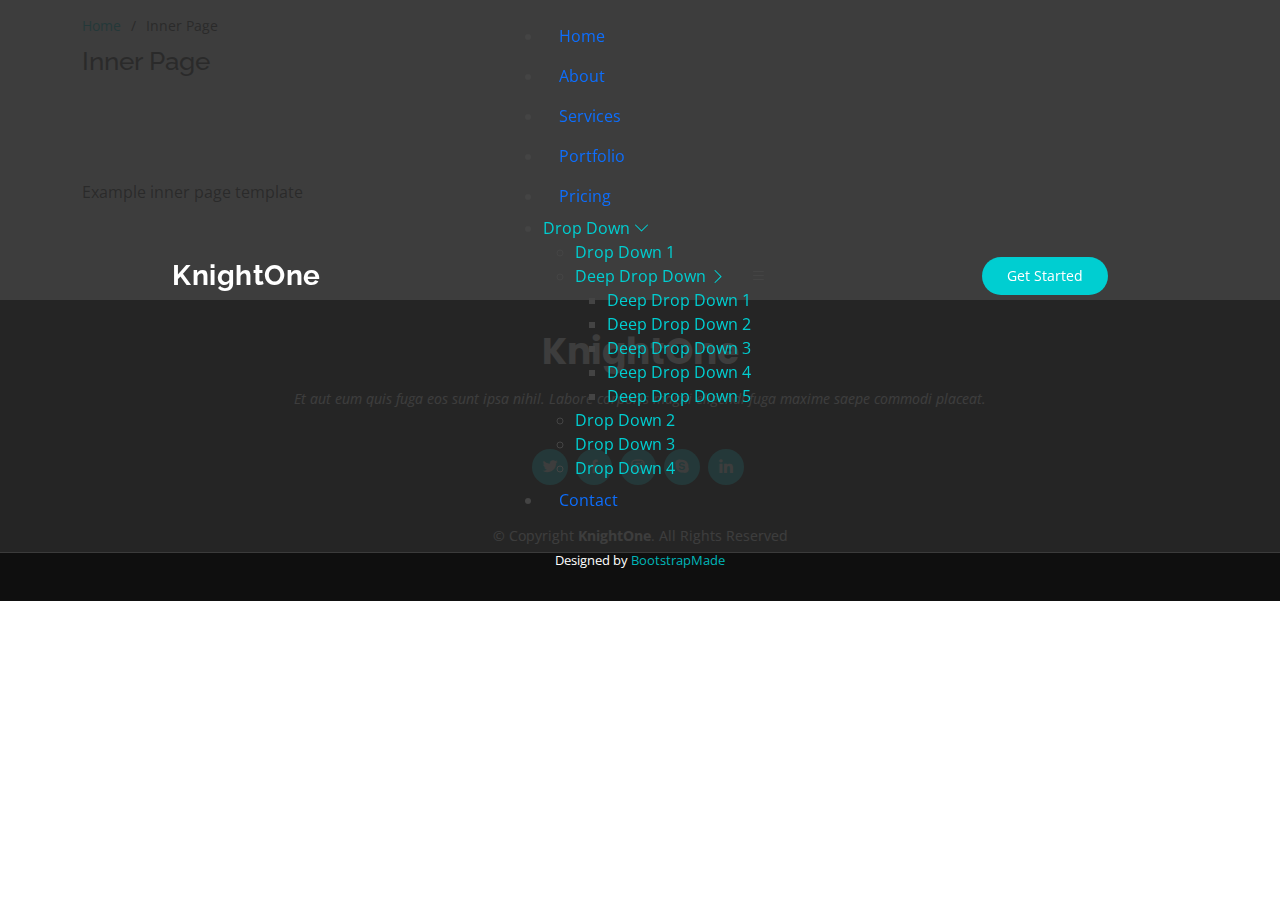
<file: inner-page.html>
<!DOCTYPE html>
<html lang="en">

<head>
  <meta charset="utf-8">
  <meta content="width=device-width, initial-scale=1.0" name="viewport">

  <title>Inner Page - KnightOne Bootstrap Template</title>
  <meta content="" name="description">
  <meta content="" name="keywords">

  <!-- Favicons -->
  <link href="assets/img/favicon.png" rel="icon">
  <link href="assets/img/apple-touch-icon.png" rel="apple-touch-icon">

  <!-- Google Fonts -->
  <link href="https://fonts.googleapis.com/css?family=Open+Sans:300,300i,400,400i,600,600i,700,700i|Raleway:300,300i,400,400i,500,500i,600,600i,700,700i|Poppins:300,300i,400,400i,500,500i,600,600i,700,700i" rel="stylesheet">

  <!-- Vendor CSS Files -->
  <link href="assets/vendor/bootstrap/css/bootstrap.min.css" rel="stylesheet">
  <link href="assets/vendor/bootstrap-icons/bootstrap-icons.css" rel="stylesheet">
  <link href="assets/vendor/boxicons/css/boxicons.min.css" rel="stylesheet">
  <link href="assets/vendor/glightbox/css/glightbox.min.css" rel="stylesheet">
  <link href="assets/vendor/remixicon/remixicon.css" rel="stylesheet">
  <link href="assets/vendor/swiper/swiper-bundle.min.css" rel="stylesheet">

  <!-- Template Main CSS File -->
  <link href="assets/css/style.css" rel="stylesheet">

  <!-- =======================================================
  * Template Name: KnightOne - v4.7.0
  * Template URL: https://bootstrapmade.com/knight-simple-one-page-bootstrap-template/
  * Author: BootstrapMade.com
  * License: https://bootstrapmade.com/license/
  ======================================================== -->
</head>

<body>

  <!-- ======= Header ======= -->
  <header id="header" class="fixed-top header-inner-pages">
    <div class="container-fluid">

      <div class="row justify-content-center">
        <div class="col-xl-9 d-flex align-items-center justify-content-lg-between">
          <h1 class="logo me-auto me-lg-0"><a href="index.html">KnightOne</a></h1>
          <!-- Uncomment below if you prefer to use an image logo -->
          <!-- <a href="index.html" class="logo me-auto me-lg-0"><img src="assets/img/logo.png" alt="" class="img-fluid"></a>-->

          <nav id="navbar" class="navbar order-last order-lg-0">
            <ul>
              <li><a class="nav-link scrollto " href="#hero">Home</a></li>
              <li><a class="nav-link scrollto" href="#about">About</a></li>
              <li><a class="nav-link scrollto" href="#services">Services</a></li>
              <li><a class="nav-link scrollto " href="#portfolio">Portfolio</a></li>
              <li><a class="nav-link scrollto" href="#pricing">Pricing</a></li>
              <li class="dropdown"><a href="#"><span>Drop Down</span> <i class="bi bi-chevron-down"></i></a>
                <ul>
                  <li><a href="#">Drop Down 1</a></li>
                  <li class="dropdown"><a href="#"><span>Deep Drop Down</span> <i class="bi bi-chevron-right"></i></a>
                    <ul>
                      <li><a href="#">Deep Drop Down 1</a></li>
                      <li><a href="#">Deep Drop Down 2</a></li>
                      <li><a href="#">Deep Drop Down 3</a></li>
                      <li><a href="#">Deep Drop Down 4</a></li>
                      <li><a href="#">Deep Drop Down 5</a></li>
                    </ul>
                  </li>
                  <li><a href="#">Drop Down 2</a></li>
                  <li><a href="#">Drop Down 3</a></li>
                  <li><a href="#">Drop Down 4</a></li>
                </ul>
              </li>
              <li><a class="nav-link scrollto" href="#contact">Contact</a></li>
            </ul>
            <i class="bi bi-list mobile-nav-toggle"></i>
          </nav><!-- .navbar -->

          <a href="#about" class="get-started-btn scrollto">Get Started</a>
        </div>
      </div>

    </div>
  </header><!-- End Header -->

  <main id="main">

    <!-- ======= Breadcrumbs ======= -->
    <section id="breadcrumbs" class="breadcrumbs">
      <div class="container">

        <ol>
          <li><a href="index.html">Home</a></li>
          <li>Inner Page</li>
        </ol>
        <h2>Inner Page</h2>

      </div>
    </section><!-- End Breadcrumbs -->

    <section class="inner-page">
      <div class="container">
        <p>
          Example inner page template
        </p>
      </div>
    </section>

  </main><!-- End #main -->

  <!-- ======= Footer ======= -->
  <footer id="footer">
    <div class="container">
      <h3>KnightOne</h3>
      <p>Et aut eum quis fuga eos sunt ipsa nihil. Labore corporis magni eligendi fuga maxime saepe commodi placeat.</p>
      <div class="social-links">
        <a href="#" class="twitter"><i class="bx bxl-twitter"></i></a>
        <a href="#" class="facebook"><i class="bx bxl-facebook"></i></a>
        <a href="#" class="instagram"><i class="bx bxl-instagram"></i></a>
        <a href="#" class="google-plus"><i class="bx bxl-skype"></i></a>
        <a href="#" class="linkedin"><i class="bx bxl-linkedin"></i></a>
      </div>
      <div class="copyright">
        &copy; Copyright <strong><span>KnightOne</span></strong>. All Rights Reserved
      </div>
      <div class="credits">
        <!-- All the links in the footer should remain intact. -->
        <!-- You can delete the links only if you purchased the pro version. -->
        <!-- Licensing information: https://bootstrapmade.com/license/ -->
        <!-- Purchase the pro version with working PHP/AJAX contact form: https://bootstrapmade.com/knight-simple-one-page-bootstrap-template/ -->
        Designed by <a href="https://bootstrapmade.com/">BootstrapMade</a>
      </div>
    </div>
  </footer><!-- End Footer -->

  <div id="preloader"></div>
  <a href="#" class="back-to-top d-flex align-items-center justify-content-center"><i class="bi bi-arrow-up-short"></i></a>

  <!-- Vendor JS Files -->
  <script src="assets/vendor/purecounter/purecounter.js"></script>
  <script src="assets/vendor/bootstrap/js/bootstrap.bundle.min.js"></script>
  <script src="assets/vendor/glightbox/js/glightbox.min.js"></script>
  <script src="assets/vendor/isotope-layout/isotope.pkgd.min.js"></script>
  <script src="assets/vendor/swiper/swiper-bundle.min.js"></script>
  <script src="assets/vendor/php-email-form/validate.js"></script>

  <!-- Template Main JS File -->
  <script src="assets/js/script.js"></script>

</body>

</html>
</file>
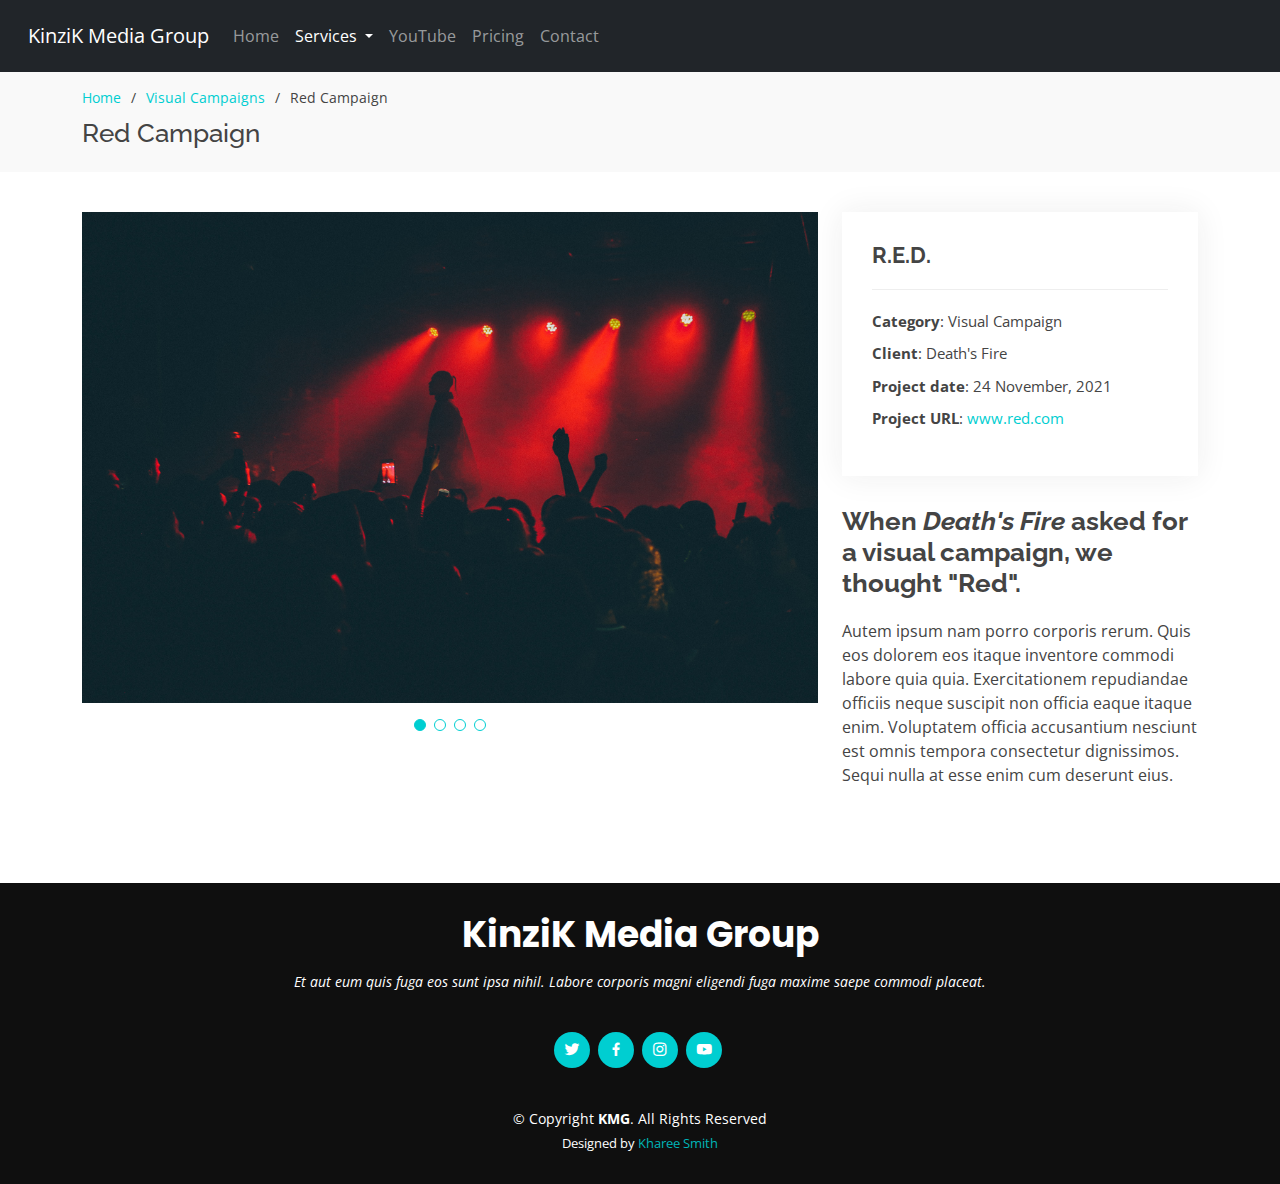
<file: portfolio-details.html>
<!DOCTYPE html>
<html lang="en">

<head>
  <meta charset="utf-8">
  <meta content="width=device-width, initial-scale=1.0" name="viewport">

  <title>Portfolio Details - KnightOne Bootstrap Template</title>
  <meta content="" name="description">
  <meta content="" name="keywords">

  <!-- Favicons -->
  <link href="assets/img/favicon.png" rel="icon">
  <link href="assets/img/apple-touch-icon.png" rel="apple-touch-icon">

  <!-- Google Fonts -->
  <link href="https://fonts.googleapis.com/css?family=Open+Sans:300,300i,400,400i,600,600i,700,700i|Raleway:300,300i,400,400i,500,500i,600,600i,700,700i|Poppins:300,300i,400,400i,500,500i,600,600i,700,700i" rel="stylesheet">

  <!-- Vendor CSS Files -->
  <link href="assets/vendor/bootstrap/css/bootstrap.min.css" rel="stylesheet">
  <link href="assets/vendor/bootstrap-icons/bootstrap-icons.css" rel="stylesheet">
  <link href="assets/vendor/boxicons/css/boxicons.min.css" rel="stylesheet">
  <link href="assets/vendor/glightbox/css/glightbox.min.css" rel="stylesheet">
  <link href="assets/vendor/remixicon/remixicon.css" rel="stylesheet">
  <link href="assets/vendor/swiper/swiper-bundle.min.css" rel="stylesheet">

  <!-- Template Main CSS File -->
  <link href="assets/css/style.css" rel="stylesheet">

  <!-- =======================================================
  * Template Name: KnightOne - v4.7.0
  * Template URL: https://bootstrapmade.com/knight-simple-one-page-bootstrap-template/
  * Author: BootstrapMade.com
  * License: https://bootstrapmade.com/license/
  ======================================================== -->
</head>

<body>

  <nav class="navbar navbar-expand-lg navbar-dark bg-dark">
    <div class="container-fluid">
      <a class="navbar-brand" href="index.html">KinziK Media Group</a>

      <button class="navbar-toggler" type="button" data-bs-toggle="collapse" data-bs-target="#navbarStuff" aria-controls="navbarSupportedContent" aria-expanded="false" aria-label="Toggle navigation">
        <span class="navbar-toggler-icon"></span>
      </button>


      <div class="collapse navbar-collapse" id="navbarStuff">
        <ul class="navbar-nav me-auto mb-2 mb-lg-0">
          <li class="nav-item">
            <a class="nav-link" aria-current="page" href="index.html">Home</a>
          </li>
          <!-- <li class="nav-item">
            <a class="nav-link active" href="#services">Services</a>
          </li> -->
          <li class="nav-item dropdown">
            <a class="nav-link dropdown-toggle active" href="#" id="navbarDropdown" role="button" data-bs-toggle="dropdown" aria-expanded="false">
              Services
            </a>
            <ul class="dropdown-menu" aria-labelledby="navbarDropdown">
              <li><a class="dropdown-item" href="services-page.html">Visual Campaigns</a></li>
              <li><hr class="dropdown-divider"></li>
              <li><a class="dropdown-item" href="services-page.html">Shows/Tours</a></li>
              <li><a class="dropdown-item" href="services-page.html">Music Videos</a></li>
              <li><a class="dropdown-item" href="services-page.html">Political Campaigns</a></li>
              <li><a class="dropdown-item" href="services-page.html">Vlogs</a></li>
              <li><a class="dropdown-item" href="services-page.html">Graphic Designs</a></li>
            </ul>
          </li>
          <li class="nav-item">
            <a class="nav-link" href="https://www.youtube.com/channel/UCKEd5STTzcl_kOXQofRNTzQ" target="_blank">YouTube</a>
            <li class="nav-item">
              <a class="nav-link" href="index.html#pricing">Pricing</a>
            </li>
        </li><li class="nav-item">
          <a class="nav-link" href="#contact">Contact</a>
        </li>
        </ul>
      </div>
    </div>
  </nav>

  <main id="main">

    <!-- ======= Breadcrumbs ======= -->
    <section id="breadcrumbs" class="breadcrumbs">
      <div class="container">

        <ol>
          <li><a href="index.html">Home</a></li>
          <li><a href="services-page.html">Visual Campaigns</a></li>
          <li>Red Campaign</li>
        </ol>
        <h2>Red Campaign</h2>

      </div>
    </section><!-- End Breadcrumbs -->

    <!-- ======= Portfolio Details Section ======= -->
    <section id="portfolio-details" class="portfolio-details">
      <div class="container">

        <div class="row gy-4">

          <div class="col-lg-8">
            <div class="portfolio-details-slider swiper">
              <div class="swiper-wrapper align-items-center">

                <div class="swiper-slide">
                  <img src="assets/img/portfolio/RC1.jpg" alt="">
                </div>

                <div class="swiper-slide">
                  <img src="assets/img/portfolio/RC2.jpg" alt="">
                </div>

                <div class="swiper-slide">
                  <img src="assets/img/portfolio/RC3.jpg" alt="">
                </div>

                <div class="swiper-slide">
                  <img src="assets/img/portfolio/RC4.jpg" alt="">
                </div>

              </div>
              <div class="swiper-pagination"></div>
            </div>
          </div>

          <div class="col-lg-4">
            <div class="portfolio-info">
              <h3>R.E.D.</h3>
              <ul>
                <li><strong>Category</strong>: Visual Campaign</li>
                <li><strong>Client</strong>: Death's Fire</li>
                <li><strong>Project date</strong>: 24 November, 2021</li>
                <li><strong>Project URL</strong>: <a href="#">www.red.com</a></li>
              </ul>
            </div>
            <div class="portfolio-description">
              <h2>When <em>Death's Fire</em> asked for a visual campaign, we thought "Red".</h2>
              <p>
                Autem ipsum nam porro corporis rerum. Quis eos dolorem eos itaque inventore commodi labore quia quia. Exercitationem repudiandae officiis neque suscipit non officia eaque itaque enim. Voluptatem officia accusantium nesciunt est omnis tempora consectetur dignissimos. Sequi nulla at esse enim cum deserunt eius.
              </p>
            </div>
          </div>

        </div>

      </div>
    </section><!-- End Portfolio Details Section -->

  </main><!-- End #main -->

  <!-- ======= Footer ======= -->
  <footer id="footer">
    <div class="container">
      <h3>KinziK Media Group</h3>
      <p>Et aut eum quis fuga eos sunt ipsa nihil. Labore corporis magni eligendi fuga maxime saepe commodi placeat.</p>
      <div class="social-links">
        <a href="https://twitter.com/_zksmith" target="_blank" class="twitter"><i class="bx bxl-twitter"></i></a>
        <a href="#" class="facebook"><i class="bx bxl-facebook"></i></a>
        <a href="https://www.instagram.com/" target="_blank" class="instagram"><i class="bx bxl-instagram"></i></a>
        <a href="https://www.youtube.com/channel/UCKEd5STTzcl_kOXQofRNTzQ" target="_blank" class="youtube"><i class="bx bxl-youtube"></i></a>
        <!-- <a href="#" class="linkedin"><i class="bx bxl-linkedin"></i></a> -->
      </div>
      <div class="copyright">
        &copy; Copyright <strong><span>KMG</span></strong>. All Rights Reserved
      </div>
      <div class="credits">
        <!-- All the links in the footer should remain intact. -->
        <!-- You can delete the links only if you purchased the pro version. -->
        <!-- Licensing information: https://bootstrapmade.com/license/ -->
        <!-- Purchase the pro version with working PHP/AJAX contact form: https://bootstrapmade.com/knight-simple-one-page-bootstrap-template/ -->
        Designed by <a href="https://khareesmith.com/">Kharee Smith</a>
      </div>
    </div>
  </footer><!-- End Footer -->

  <div id="preloader"></div>
  <a href="#" class="back-to-top d-flex align-items-center justify-content-center"><i class="bi bi-arrow-up-short"></i></a>

  <!-- Vendor JS Files -->
  <script src="assets/vendor/purecounter/purecounter.js"></script>
  <script src="assets/vendor/bootstrap/js/bootstrap.bundle.min.js"></script>
  <script src="assets/vendor/glightbox/js/glightbox.min.js"></script>
  <script src="assets/vendor/isotope-layout/isotope.pkgd.min.js"></script>
  <script src="assets/vendor/swiper/swiper-bundle.min.js"></script>
  <script src="assets/vendor/php-email-form/validate.js"></script>

  <!-- Template Main JS File -->
  <script src="./assets/js/script.js"></script>

</body>

</html>
</file>
<file: assets/css/style.css>
/*--------------------------------------------------------------
# General
--------------------------------------------------------------*/
body {
    font-family: "Open Sans", sans-serif;
    color: #444444;
    overflow-y: scroll;
  }
  
  ::-webkit-scrollbar {
    width: 20px;
  }
  
  ::-webkit-scrollbar-track {
    background: #f1f1f1;
  }
  
  ::-webkit-scrollbar-thumb {
    background: #888;
  }
  
  a {
    color: darkturquoise;
    text-decoration: none;
  }
  
  a:hover {
    color: rgb(2, 166, 168);
    text-decoration: none;
  }
  
  h1, h2, h3, h4, h5, h6 {
    font-family: "Raleway", sans-serif;
  }
  
  /*--------------------------------------------------------------
  # Preloader
  --------------------------------------------------------------*/
  #preloader {
    position: fixed;
    top: 0;
    left: 0;
    right: 0;
    bottom: 0;
    z-index: 9999;
    overflow: hidden;
    background: #fff;
  }
  
  #preloader:before {
    content: "";
    position: fixed;
    top: calc(50% - 30px);
    left: calc(50% - 30px);
    border: 6px solid darkturquoise;
    border-top-color: #fff;
    border-bottom-color: #fff;
    border-radius: 50%;
    width: 60px;
    height: 60px;
    -webkit-animation: animate-preloader 1s linear infinite;
    animation: animate-preloader 1s linear infinite;
  }
  
  @-webkit-keyframes animate-preloader {
    0% {
      transform: rotate(0deg);
    }
    100% {
      transform: rotate(360deg);
    }
  }
  
  @keyframes animate-preloader {
    0% {
      transform: rotate(0deg);
    }
    100% {
      transform: rotate(360deg);
    }
  }
  /*--------------------------------------------------------------
  # Back to top button
  --------------------------------------------------------------*/
  .back-to-top {
    position: fixed;
    visibility: hidden;
    opacity: 0;
    right: 15px;
    bottom: 15px;
    z-index: 996;
    background: darkturquoise;
    width: 40px;
    height: 40px;
    border-radius: 50px;
    transition: all 0.4s;
  }
  .back-to-top i {
    font-size: 28px;
    color: #fff;
    line-height: 0;
  }
  .back-to-top:hover {
    background: rgb(0, 181, 184);
    color: #fff;
  }
  .back-to-top.active {
    visibility: visible;
    opacity: 1;
  }
  
  /*--------------------------------------------------------------
  # Header
  --------------------------------------------------------------*/
  #header {
    transition: all 0.5s;
    z-index: 997;
    border-bottom: 1px solid rgba(255, 255, 255, 0.1);
  }
  #header.header-scrolled, #header.header-inner-pages {
    background: rgba(40, 40, 40, 0.9);
  }
  #header .logo {
    font-size: 28px;
    margin: 0;
    padding: 0;
    line-height: 1;
    font-weight: 700;
    letter-spacing: 0.5px;
  }
  #header .logo a {
    color: #fff;
  }
  #header .logo img {
    max-height: 40px;
  }
  @media (max-width: 992px) {
    #header {
      border: 0;
      padding: 15px 0;
    }
  }
  
  /* Get Startet Button */
  .get-started-btn {
    margin-left: 25px;
    background: darkturquoise;
    color: #fff;
    border-radius: 50px;
    padding: 8px 25px 9px 25px;
    white-space: nowrap;
    transition: 0.3s;
    font-size: 14px;
    display: inline-block;
  }
  .get-started-btn:hover {
    background: rgb(0, 181, 184);
    color: #fff;
  }
  @media (max-width: 992px) {
    .get-started-btn {
      margin: 0 15px 0 0;
      padding: 6px 18px;
    }
  }
  
  /*--------------------------------------------------------------
  # Navigation Menu
  --------------------------------------------------------------*/
  /**
  * Desktop Navigation 
  */
  .navbar {
    padding: 1rem;
  }
  /* .navbar ul {
    margin: 0;
    padding: 0;
    display: flex;
    list-style: none;
    align-items: center;
  } */
  /* .navbar li {
    position: relative;
  }
  .navbar > ul > li {
    position: relative;
    white-space: nowrap;
    margin: 0 12px;
  }
  .navbar a, .navbar a:focus {
    display: flex;
    align-items: center;
    justify-content: space-between;
    padding: 25px 3px;
    font-size: 14px;
    font-weight: 600;
    color: rgba(255, 255, 255, 0.7);
    white-space: nowrap;
    transition: 0.3s;
    position: relative;
  }
  .navbar a i, .navbar a:focus i {
    font-size: 12px;
    line-height: 0;
    margin-left: 5px;
  } */

  .dropdown-menu li .active{
    background-color: darkturquoise;
  }

  .dropdown-menu li :hover {
    
    background-color: darkturquoise;
    color: white;
  }

  /** .navbar a:hover:before, .navbar li:hover > a:before, .navbar .active:before {
    visibility: visible;
    width: 100%;
  }
  .navbar a:hover, .navbar .active, .navbar .active:focus, .navbar li:hover > a {
    color: #fff;
  }
  .navbar .dropdown ul {
    display: block;
    position: absolute;
    left: 0;
    top: calc(100% + 30px);
    margin: 0;
    padding: 10px 0;
    z-index: 99;
    opacity: 0;
    visibility: hidden;
    background: #fff;
    box-shadow: 0px 0px 30px rgba(127, 137, 161, 0.25);
    transition: 0.3s;
    border-top: 2px solid darkturquoise;
  }
  .navbar .dropdown ul li {
    min-width: 200px;
  }
  .navbar .dropdown ul a {
    padding: 10px 20px;
    font-size: 14px;
    text-transform: none;
    font-weight: 500;
    color: #282828;
  }
  .navbar .dropdown ul a i {
    font-size: 12px;
  }
  .navbar .dropdown ul a:hover, .navbar .dropdown ul .active:hover, .navbar .dropdown ul li:hover > a {
    color: darkturquoise;
  }
  .navbar .dropdown:hover > ul {
    opacity: 1;
    top: 100%;
    visibility: visible;
  }
  .navbar .dropdown .dropdown ul {
    top: 0;
    left: calc(100% - 30px);
    visibility: hidden;
  }
  
  @media (max-width: 1366px) {
    .navbar .dropdown .dropdown ul {
      left: -90%;
    }
    .navbar .dropdown .dropdown:hover > ul {
      left: -100%;
    }
  } */
  
  /**
  * Mobile Navigation 
  */
  /* .mobile-nav-toggle {
    color: #fff;
    font-size: 28px;
    cursor: pointer;
    display: none;
    line-height: 0;
    transition: 0.5s;
  }
  
  @media (max-width: 991px) {
    .mobile-nav-toggle {
      display: block;
    }
  
    .navbar ul {
      display: none;
    }
  }
  .navbar-mobile {
    position: fixed;
    overflow: hidden;
    top: 0;
    right: 0;
    left: 0;
    bottom: 0;
    background: rgba(15, 15, 15, 0.9);
    transition: 0.3s;
    z-index: 999;
  }
  .navbar-mobile .mobile-nav-toggle {
    position: absolute;
    top: 15px;
    right: 15px;
  }
  .navbar-mobile ul {
    display: block;
    position: absolute;
    top: 55px;
    right: 15px;
    bottom: 15px;
    left: 15px;
    padding: 10px 0;
    background-color: #fff;
    overflow-y: auto;
    transition: 0.3s;
  }
  .navbar-mobile a, .navbar-mobile a:focus {
    padding: 10px 20px;
    font-size: 15px;
    color: #282828;
  }
  .navbar-mobile a:hover:before, .navbar-mobile li:hover > a:before, .navbar-mobile .active:before {
    visibility: hidden;
  }
  .navbar-mobile a:hover, .navbar-mobile .active, .navbar-mobile li:hover > a {
    color: darkturquoise;
  }
  .navbar-mobile .getstarted, .navbar-mobile .getstarted:focus {
    margin: 15px;
  }
  .navbar-mobile .dropdown ul {
    position: static;
    display: none;
    margin: 10px 20px;
    padding: 10px 0;
    z-index: 99;
    opacity: 1;
    visibility: visible;
    background: #fff;
    box-shadow: 0px 0px 30px rgba(127, 137, 161, 0.25);
  }
  .navbar-mobile .dropdown ul li {
    min-width: 200px;
  }
  .navbar-mobile .dropdown ul a {
    padding: 10px 20px;
  }
  .navbar-mobile .dropdown ul a i {
    font-size: 12px;
  }
  .navbar-mobile .dropdown ul a:hover, .navbar-mobile .dropdown ul .active:hover, .navbar-mobile .dropdown ul li:hover > a {
    color: darkturquoise;
  }
  .navbar-mobile .dropdown > .dropdown-active {
    display: block;
  } */
  
  /*--------------------------------------------------------------
  # Hero Section
  --------------------------------------------------------------*/
  #hero {
    width: 100%;
    min-height: 100vh;
    /* background: url("../video/video.mp4") top center;
    background-size: cover; */
    position: relative;
    right: 0;
    bottom: 0;
  }
  
  #hero video {
    position: absolute;
    width: 100%;
    height: 100%;
    top: 0;
    left: 0;
    z-index: 1;
    object-fit: cover;
  }
  
  #hero .caption {
    position: relative;
    z-index: 2;
  }
  
  .overlay {
    background-image: url(../img/KMG_White.png);
    background-repeat: no-repeat;
    background-position: center;
    /* background-size: 80%; */
    position: absolute;
    top: 0;
    bottom: 0;
    left: 0;
    right: 0;
    display: flex;
    align-items: center;
    justify-content: center;
    z-index: 4;
  }
  
  #hero:before {
    content: "";
    background: rgba(0, 0, 0, 0.6);
    position: absolute;
    bottom: 0;
    top: 0;
    left: 0;
    right: 0;
    z-index: 3;
  }
  
  #hero .container {
    padding-top: 72px;
    position: relative;
    text-align: center;
  }
  #hero h1 {
    margin: 0 0 10px 0;
    font-size: 48px;
    font-weight: 700;
    line-height: 56px;
    color: #fff;
  }
  #hero h2 {
    color: #eee;
    margin-bottom: 40px;
    font-size: 24px;
  }
  
  
  /* @media (min-width: 1024px) {
    #hero {
      background-attachment: fixed;
    }
  } */
  
  @media (max-width: 600px) {
    .overlay {
      transition: background-size 1s;
      background-size: 80%;
    }
  }
  
  @media (min-width: 768px) {
    .overlay {
      transition: background-size 1s;
      background-size: 65%;
    }
  }
  
  @media (min-width: 992px) {
    .overlay {
      transition: background-size 1s;
      background-size: 40%;
    }
  }
  
  @media (min-width: 1200px) {
    .overlay {
      transition: background-size 1s;
      background-size: 35%;
    }
  }
  
  .navbar {
    position: sticky;
    top: 0;
    z-index: 3;
  }
  
  
  /*--------------------------------------------------------------
  # Sections General
  --------------------------------------------------------------*/
  section {
    padding: 80px 0;
    overflow: hidden;
  }
  
  .section-bg {
    background-color: #8fffd6;
  }
  
  .section-title {
    padding-bottom: 30px;
  }
  .section-title h2 {
    font-size: 32px;
    font-weight: bold;
    margin-bottom: 20px;
    padding-bottom: 20px;
    position: relative;
  }
  .section-title h2::after {
    content: "";
    position: absolute;
    display: block;
    width: 50px;
    height: 3px;
    background: darkturquoise;
    bottom: 0;
    left: 0;
  }
  .section-title p {
    margin-bottom: 0;
    color: #777777;
    font-size: 15px;
  }
  
  /*--------------------------------------------------------------
  # About Us
  --------------------------------------------------------------*/
  .about .content h3 {
    font-weight: 600;
    font-size: 26px;
  }
  .about .content ul {
    list-style: none;
    padding: 0;
  }
  .about .content ul li {
    padding-left: 28px;
    position: relative;
  }
  .about .content ul li + li {
    margin-top: 10px;
  }
  .about .content ul i {
    position: absolute;
    left: 0;
    top: 2px;
    font-size: 20px;
    color: darkturquoise;
    line-height: 1;
  }
  .about .content p:last-child {
    margin-bottom: 0;
  }
  .about .content .btn-learn-more {
    font-family: "Raleway", sans-serif;
    font-weight: 600;
    font-size: 14px;
    letter-spacing: 1px;
    display: inline-block;
    padding: 12px 32px;
    border-radius: 50px;
    transition: 0.3s;
    line-height: 1;
    color: darkturquoise;
    -webkit-animation-delay: 0.8s;
    animation-delay: 0.8s;
    margin-top: 6px;
    border: 2px solid darkturquoise;
  }
  .about .content .btn-learn-more:hover {
    background: darkturquoise;
    color: #fff;
    text-decoration: none;
  }
  
  /*--------------------------------------------------------------
  # Services
  --------------------------------------------------------------*/
  .services .icon-box {
    padding: 60px 30px;
    transition: all ease-in-out 0.3s;
    background: #fefefe;
    box-shadow: 0px 5px 90px 0px rgba(110, 123, 131, 0.1);
    border-radius: 18px;
    border-bottom: 5px solid #fff;
  }
  .services .icon-box .icon {
    width: 64px;
    height: 64px;
    background: darkturquoise;
    border-radius: 50px;
    display: flex;
    align-items: center;
    justify-content: center;
    margin-bottom: 20px;
    transition: ease-in-out 0.3s;
    color: #fff;
  }
  .services .icon-box .icon i {
    font-size: 28px;
  }
  .services .icon-box h4 {
    font-weight: 700;
    margin-bottom: 15px;
    font-size: 24px;
  }
  .services .icon-box h4 a {
    color: #282828;
    transition: ease-in-out 0.3s;
  }
  .services .icon-box p {
    line-height: 24px;
    font-size: 14px;
    margin-bottom: 0;
  }
  .services .icon-box:hover {
    transform: translateY(-10px);
    border-color: darkturquoise;
  }
  .services .icon-box:hover h4 a {
    color: darkturquoise;
  }
  
  /*--------------------------------------------------------------
  # Cta
  --------------------------------------------------------------*/
  .cta {
    background: linear-gradient(rgba(0, 0, 0, 0.6), rgba(0, 0, 0, 0.6)), url("../img/cta-bg.jpg") fixed center center;
    background-size: cover;
    padding: 120px 0;
  }
  .cta h3 {
    color: #fff;
    font-size: 28px;
    font-weight: 700;
  }
  .cta p {
    color: #fff;
  }
  .cta .cta-btn {
    font-family: "Noto Sans", sans-serif;
    font-weight: 600;
    font-size: 15px;
    letter-spacing: 1px;
    display: inline-block;
    padding: 12px 30px;
    border-radius: 2px;
    transition: 0.25s;
    margin: 10px;
    background: #ff0000;
    color: #fff;
    border-radius: 50px;
  }
  .cta .cta-btn:hover {
    background: #da0000;
  }
  @media (max-width: 1024px) {
    .cta {
      background-attachment: scroll;
    }
  }
  @media (min-width: 769px) {
    .cta .cta-btn-container {
      display: flex;
      align-items: center;
      justify-content: flex-end;
    }

    .cta .cta-btn {
      transition: 0.425s;
    }
  }

  @media (min-width: 992px) {
    .cta .cta-btn {
      transition: 0.5s;
    }
  }
  
  /*--------------------------------------------------------------
  # Features
  --------------------------------------------------------------*/
  .features .icon-box h4 {
    font-size: 20px;
    font-weight: 700;
    margin: 5px 0 10px 60px;
  }
  .features .icon-box i {
    font-size: 48px;
    float: left;
    color: darkturquoise;
  }
  .features .icon-box p {
    font-size: 15px;
    color: #848484;
    margin-left: 60px;
  }
  .features .image {
    background-position: center center;
    background-repeat: no-repeat;
    background-size: cover;
    min-height: 400px;
  }
  
  /*--------------------------------------------------------------
  # Clients
  --------------------------------------------------------------*/
  .clients {
    padding-top: 30px;
  }
  .clients .clients-wrap {
    border-top: 1px solid #e7e7e7;
    border-left: 1px solid #e7e7e7;
  }
  .clients .client-logo {
    padding: 64px;
    display: flex;
    justify-content: center;
    align-items: center;
    border-right: 1px solid #e7e7e7;
    border-bottom: 1px solid #e7e7e7;
    overflow: hidden;
    background: #fff;
    height: 140px;
  }
  .clients .client-logo:hover img {
    transform: scale(1.1);
  }
  .clients img {
    transition: all 0.4s ease-in-out;
  }
  
  /*--------------------------------------------------------------
  # Counts
  --------------------------------------------------------------*/
  .counts {
    background: url("../img/counts-bg.jpg") center center no-repeat;
    background-size: cover;
    padding: 80px 0 60px 0;
    position: relative;
  }
  .counts::before {
    content: "";
    position: absolute;
    background: rgba(17, 17, 17, 0.9);
    left: 0;
    right: 0;
    top: 0;
    bottom: 0;
  }
  .counts .title {
    position: relative;
    color: #fff;
    margin-bottom: 40px;
  }
  .counts .title h3 {
    font-size: 36px;
    font-weight: 700;
  }
  .counts .counters span {
    font-size: 48px;
    display: block;
    font-weight: 700;
    color: darkturquoise;
  }
  .counts .counters p {
    padding: 0;
    margin: 0 0 20px 0;
    font-family: "Raleway", sans-serif;
    font-size: 14px;
    color: #fff;
  }
  @media (min-width: 1200px) {
    .counts {
      background-attachment: fixed;
    }
  }
  
  /*--------------------------------------------------------------
  # Portfolio
  --------------------------------------------------------------*/
  .portfolio #portfolio-flters {
    padding: 0;
    margin: 0 auto 25px auto;
    list-style: none;
    text-align: center;
    border-radius: 50px;
  }
  .portfolio #portfolio-flters li {
    cursor: pointer;
    display: inline-block;
    padding: 8px 16px 10px 16px;
    font-size: 14px;
    font-weight: 500;
    line-height: 1;
    color: #444444;
    margin: 0 3px 10px 3px;
    transition: all ease-in-out 0.3s;
    background: #f4f4f4;
    border-radius: 50px;
  }
  .portfolio #portfolio-flters li:hover, .portfolio #portfolio-flters li.filter-active {
    color: #fff;
    background: darkturquoise;
  }
  .portfolio #portfolio-flters li:last-child {
    margin-right: 0;
  }
  .portfolio .portfolio-item {
    margin-bottom: 30px;
    overflow: hidden;
  }
  .portfolio .portfolio-item img {
    position: relative;
    top: 0;
    transition: all 0.6s cubic-bezier(0.645, 0.045, 0.355, 1);
  }
  .portfolio .portfolio-item .portfolio-info {
    opacity: 0;
    position: absolute;
    left: 9px;
    right: 9px;
    bottom: -50px;
    z-index: 3;
    transition: all ease-in-out 0.3s;
    background: darkturquoise;
    padding: 15px 20px;
  }
  .portfolio .portfolio-item .portfolio-info h4 {
    font-size: 18px;
    color: #fff;
    font-weight: 600;
  }
  .portfolio .portfolio-item .portfolio-info p {
    color: #fff;
    font-size: 14px;
    margin-bottom: 0;
  }
  .portfolio .portfolio-item .portfolio-info .preview-link, .portfolio .portfolio-item .portfolio-info .details-link {
    position: absolute;
    right: 50px;
    font-size: 24px;
    top: calc(50% - 18px);
    color: white;
    transition: ease-in-out 0.3s;
  }
  .portfolio .portfolio-item .portfolio-info .preview-link:hover, .portfolio .portfolio-item .portfolio-info .details-link:hover {
    color: rgb(9, 251, 255);
  }
  .portfolio .portfolio-item .portfolio-info .details-link {
    right: 15px;
  }
  .portfolio .portfolio-item:hover img {
    top: -30px;
  }
  .portfolio .portfolio-item:hover .portfolio-info {
    opacity: 1;
    bottom: 0;
  }
  
  /*--------------------------------------------------------------
  # Portfolio Details
  --------------------------------------------------------------*/
  .portfolio-details {
    padding-top: 40px;
  }
  .portfolio-details .portfolio-details-slider img {
    width: 100%;
  }
  .portfolio-details .portfolio-details-slider .swiper-pagination {
    margin-top: 20px;
    position: relative;
  }
  .portfolio-details .portfolio-details-slider .swiper-pagination .swiper-pagination-bullet {
    width: 12px;
    height: 12px;
    background-color: #fff;
    opacity: 1;
    border: 1px solid darkturquoise;
  }
  .portfolio-details .portfolio-details-slider .swiper-pagination .swiper-pagination-bullet-active {
    background-color: darkturquoise;
  }
  .portfolio-details .portfolio-info {
    padding: 30px;
    box-shadow: 0px 0 30px rgba(40, 40, 40, 0.08);
  }
  .portfolio-details .portfolio-info h3 {
    font-size: 22px;
    font-weight: 700;
    margin-bottom: 20px;
    padding-bottom: 20px;
    border-bottom: 1px solid #eee;
  }
  .portfolio-details .portfolio-info ul {
    list-style: none;
    padding: 0;
    font-size: 15px;
  }
  .portfolio-details .portfolio-info ul li + li {
    margin-top: 10px;
  }
  .portfolio-details .portfolio-description {
    padding-top: 30px;
  }
  .portfolio-details .portfolio-description h2 {
    font-size: 26px;
    font-weight: 700;
    margin-bottom: 20px;
  }
  .portfolio-details .portfolio-description p {
    padding: 0;
  }
  
  /*--------------------------------------------------------------
  # Pricing
  --------------------------------------------------------------*/
  .pricing {
    background-color: #f9f9f9;
  }
  .pricing .box {
    padding: 40px 20px;
    text-align: center;
    border-radius: 8px;
    position: relative;
    overflow: hidden;
    background: #fefefe;
    box-shadow: 0px 5px 90px 0px rgba(110, 123, 131, 0.1);
  }
  .pricing .box h3 {
    font-weight: 400;
    padding: 15px;
    margin-top: 15px;
    font-size: 18px;
    font-weight: 600;
    color: #282828;
  }
  .pricing .box h4 {
    font-size: 42px;
    color: darkturquoise;
    font-weight: 500;
    font-family: "Open Sans", sans-serif;
    margin-bottom: 20px;
  }
  .pricing .box h4 sup {
    font-size: 20px;
    top: -15px;
    left: -3px;
  }
  .pricing .box h4 span {
    color: #bababa;
    font-size: 16px;
    font-weight: 300;
  }
  .pricing .box ul {
    padding: 20px 0;
    list-style: none;
    color: #282828;
    text-align: center;
    line-height: 20px;
    font-size: 14px;
  }
  .pricing .box ul li {
    padding-bottom: 16px;
  }
  .pricing .box ul i {
    color: darkturquoise;
    font-size: 18px;
    padding-right: 4px;
  }
  .pricing .box ul .na {
    color: #ccc;
    text-decoration: line-through;
  }
  .pricing .box .btn-wrap {
    padding: 15px;
    text-align: center;
  }
  .pricing .box .btn-buy {
    display: inline-block;
    padding: 10px 40px 12px 40px;
    border-radius: 50px;
    border: 2px solid darkturquoise;
    color: darkturquoise;
    font-size: 14px;
    font-weight: 400;
    font-family: "Raleway", sans-serif;
    font-weight: 600;
    transition: 0.3s;
  }
  .pricing .box .btn-buy:hover {
    background: darkturquoise;
    color: #fff;
  }
  .pricing .recommended {
    border-color: darkturquoise;
  }
  .pricing .recommended .btn-buy {
    background: darkturquoise;
    color: #fff;
  }
  .pricing .recommended .btn-buy:hover {
    background: rgb(0, 181, 184);
    border-color: rgb(0, 181, 184);
  }
  .pricing .recommended-badge {
    position: absolute;
    top: 20px;
    left: 50%;
    transform: translateX(-50%);
    z-index: 1;
    font-size: 13px;
    padding: 3px 25px 6px 25px;
    background: #edfbf0;
    color: darkturquoise;
    border-radius: 50px;
  }
  
  /*--------------------------------------------------------------
  # Faq
  --------------------------------------------------------------*/
  .faq {
    padding: 0;
  }
  .faq .content {
    padding: 60px 100px 0 100px;
  }
  .faq .content h3 {
    font-weight: 400;
    font-size: 34px;
  }
  .faq .content h4 {
    font-size: 20px;
    font-weight: 700;
    margin-top: 5px;
  }
  .faq .content p {
    font-size: 15px;
    color: #848484;
  }
  .faq .img {
    background-size: cover;
    background-repeat: no-repeat;
    background-position: center center;
    min-height: 400px;
  }
  .faq .accordion-list {
    padding: 0 100px 60px 100px;
  }
  .faq .accordion-list ul {
    padding: 0;
    list-style: none;
  }
  .faq .accordion-list li + li {
    margin-top: 15px;
  }
  .faq .accordion-list li {
    padding: 20px;
    background: #fefefe;
    box-shadow: 0px 5px 90px 0px rgba(110, 123, 131, 0.1);
    border-radius: 4px;
  }
  .faq .accordion-list a {
    display: block;
    position: relative;
    font-family: "Poppins", sans-serif;
    font-size: 16px;
    line-height: 24px;
    font-weight: 500;
    padding-right: 30px;
    outline: none;
    cursor: pointer;
  }
  .faq .accordion-list i {
    font-size: 24px;
    position: absolute;
    right: 0;
    top: 0;
  }
  .faq .accordion-list p {
    margin-bottom: 0;
    padding: 10px 0 0 0;
  }
  .faq .accordion-list .icon-show {
    display: none;
  }
  .faq .accordion-list a.collapsed {
    color: #343a40;
  }
  .faq .accordion-list a.collapsed:hover {
    color: darkturquoise;
  }
  .faq .accordion-list a.collapsed .icon-show {
    display: inline-block;
  }
  .faq .accordion-list a.collapsed .icon-close {
    display: none;
  }
  @media (max-width: 1024px) {
    .faq .content, .faq .accordion-list {
      padding-left: 0;
      padding-right: 0;
    }
  }
  @media (max-width: 992px) {
    .faq {
      /* img {
        padding-top: 30px;
      } */
    }
    .faq .content {
      padding-top: 30px;
    }
    .faq .accordion-list {
      padding-bottom: 30px;
    }
  }
  
  /*--------------------------------------------------------------
  # Contact
  --------------------------------------------------------------*/
  .contact .info {
    width: 100%;
    background: #fff;
  }
  .contact .info i {
    font-size: 32px;
    color: darkturquoise;
    float: left;
    line-height: 1;
  }
  .contact .info h4 {
    padding: 0 0 0 60px;
    font-size: 22px;
    font-weight: 600;
    margin-bottom: 5px;
    color: #282828;
  }
  .contact .info p {
    padding: 0 0 0 60px;
    margin-bottom: 0;
    font-size: 14px;
    color: #5b5b5b;
  }
  .contact .info .email, .contact .info .phone {
    margin-top: 40px;
  }
  .contact .php-email-form {
    width: 100%;
    background: #fff;
  }
  .contact .php-email-form .form-group {
    padding-bottom: 8px;
  }
  .contact .php-email-form .error-message {
    display: none;
    color: #fff;
    background: #ed3c0d;
    text-align: center;
    padding: 15px;
    font-weight: 600;
  }
  .contact .php-email-form .sent-message {
    display: none;
    color: #fff;
    background: #18d26e;
    text-align: left;
    padding: 15px;
    font-weight: 600;
  }
  .contact .php-email-form .sent-message br + br {
    margin-top: 25px;
  }
  .contact .php-email-form .loading {
    display: none;
    background: #fff;
    text-align: center;
    padding: 15px;
  }
  .contact .php-email-form .loading:before {
    content: "";
    display: inline-block;
    border-radius: 50%;
    width: 24px;
    height: 24px;
    margin: 0 10px -6px 0;
    border: 3px solid #18d26e;
    border-top-color: #eee;
    -webkit-animation: animate-loading 1s linear infinite;
    animation: animate-loading 1s linear infinite;
  }
  .contact .php-email-form input, .contact .php-email-form textarea {
    border-radius: 0;
    box-shadow: none;
    font-size: 14px;
    border-radius: 4px;
  }
  .contact .php-email-form input:focus, .contact .php-email-form textarea:focus {
    border-color: darkturquoise;
  }
  .contact .php-email-form input {
    height: 44px;
  }
  .contact .php-email-form textarea {
    padding: 10px 12px;
  }
  .contact .php-email-form button[type=submit] {
    background: darkturquoise;
    border: 0;
    padding: 10px 30px;
    color: #fff;
    transition: 0.4s;
    border-radius: 50px;
  }
  .contact .php-email-form button[type=submit]:hover {
    background: rgb(0, 181, 184);
  }
  @-webkit-keyframes animate-loading {
    0% {
      transform: rotate(0deg);
    }
    100% {
      transform: rotate(360deg);
    }
  }
  @keyframes animate-loading {
    0% {
      transform: rotate(0deg);
    }
    100% {
      transform: rotate(360deg);
    }
  }
  
  /*--------------------------------------------------------------
  # Breadcrumbs
  --------------------------------------------------------------*/
  .breadcrumbs {
    padding: 15px 0;
    background: #f9f9f9;
    min-height: 40px;
    /* margin-top: 72px; */
  }
  @media (max-width: 992px) {
    /* .breadcrumbs {
      margin-top: 63px;
    } */
  }
  .breadcrumbs h2 {
    font-size: 26px;
    font-weight: 500;
  }
  .breadcrumbs ol {
    display: flex;
    flex-wrap: wrap;
    list-style: none;
    padding: 0 0 10px 0;
    margin: 0;
    font-size: 14px;
  }
  .breadcrumbs ol li + li {
    padding-left: 10px;
  }
  .breadcrumbs ol li + li::before {
    display: inline-block;
    padding-right: 10px;
    color: #424242;
    content: "/";
  }
  
  /*--------------------------------------------------------------
  # Footer
  --------------------------------------------------------------*/
  #footer {
    background: #0f0f0f;
    color: #fff;
    font-size: 14px;
    text-align: center;
    padding: 30px 0;
  }
  #footer h3 {
    font-size: 36px;
    font-weight: 700;
    color: #fff;
    position: relative;
    font-family: "Poppins", sans-serif;
    padding: 0;
    margin: 0 0 15px 0;
  }
  #footer p {
    font-size: 15;
    font-style: italic;
    padding: 0;
    margin: 0 0 40px 0;
  }
  #footer .social-links {
    margin: 0 0 40px 0;
  }
  #footer .social-links a {
    font-size: 18px;
    display: inline-block;
    background: darkturquoise;
    color: #fff;
    line-height: 1;
    padding: 8px 0;
    margin-right: 4px;
    border-radius: 50%;
    text-align: center;
    width: 36px;
    height: 36px;
    transition: 0.3s;
  }
  #footer .social-links a:hover {
    background: rgb(0, 181, 184);
    color: #fff;
    text-decoration: none;
  }
  #footer .copyright {
    margin: 0 0 5px 0;
  }
  #footer .credits {
    font-size: 13px;
  }
  #footer .credits a {
    color: rgb(0, 181, 184);
    transition: 0.3s;
  }
  #footer .credits a:hover {
    color: darkturquoise;
  }
</file>
